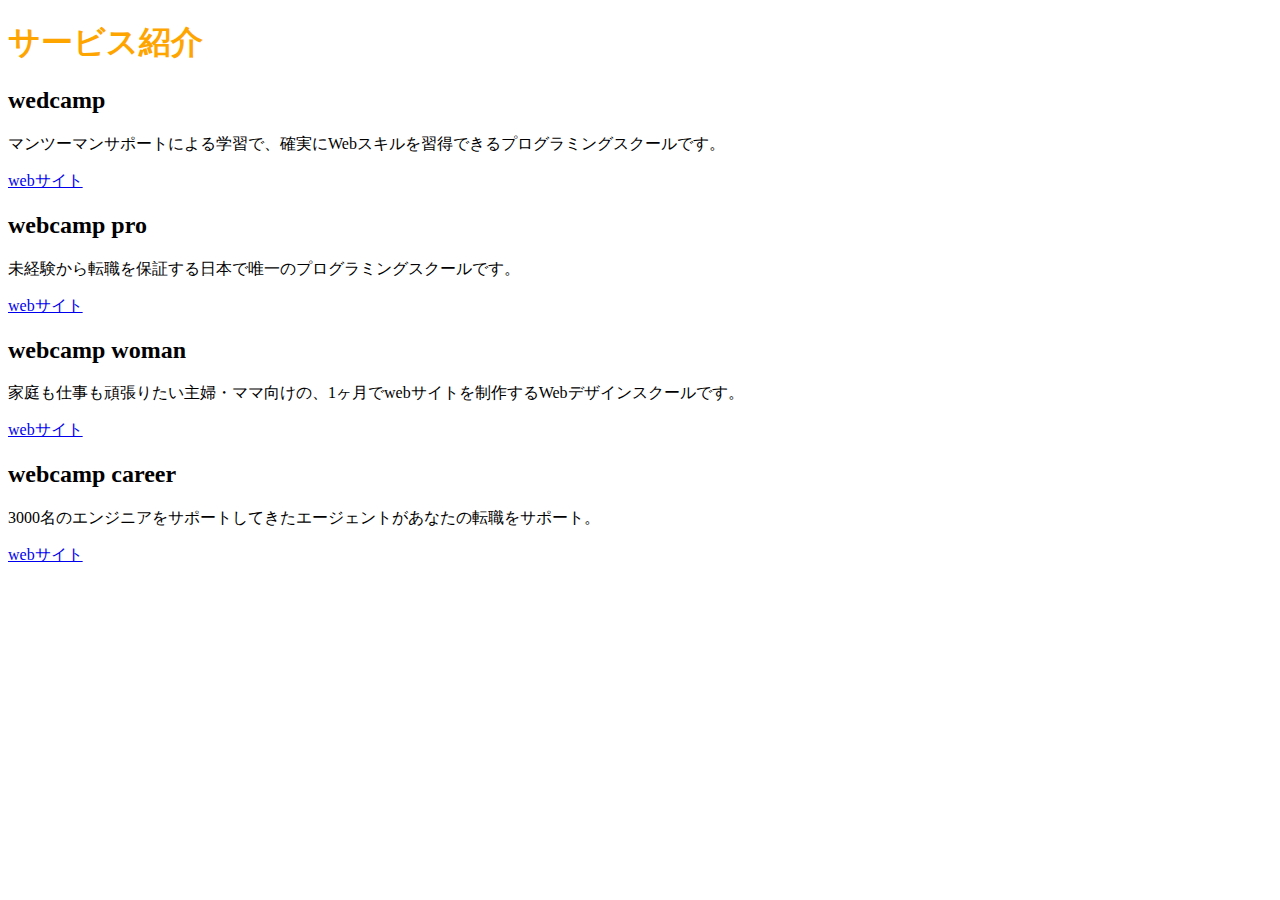
<file: 2章演習問題/sample.html>
<!DOCTYPE HTML>
<html>
<head>
	<meta charset="utf-8">
	<title>初めてのHTML</title>
	<link rel="stylesheet" href="style.css">
</head>
<body>
	<h1>サービス紹介</h1>

	<h2>wedcamp</h2>
	<p>マンツーマンサポートによる学習で、確実にWebスキルを習得できるプログラミングスクールです。</p>
	<a href="https://web-camp.io">webサイト</a>

	<h2>webcamp pro</h2>
	<p>未経験から転職を保証する日本で唯一のプログラミングスクールです。</p>
	<a href="https://web-camp.io/pro">webサイト</a>

	<h2>webcamp woman</h2>
	<p>家庭も仕事も頑張りたい主婦・ママ向けの、1ヶ月でwebサイトを制作するWebデザインスクールです。</p>
	<a href="https://web-camp.io/woman">webサイト</a>

	<h2>webcamp career</h2>
	<p>3000名のエンジニアをサポートしてきたエージェントがあなたの転職をサポート。</p>
	<a href="https://web-camp.io/career">webサイト</a>
</body>
</html>
</file>
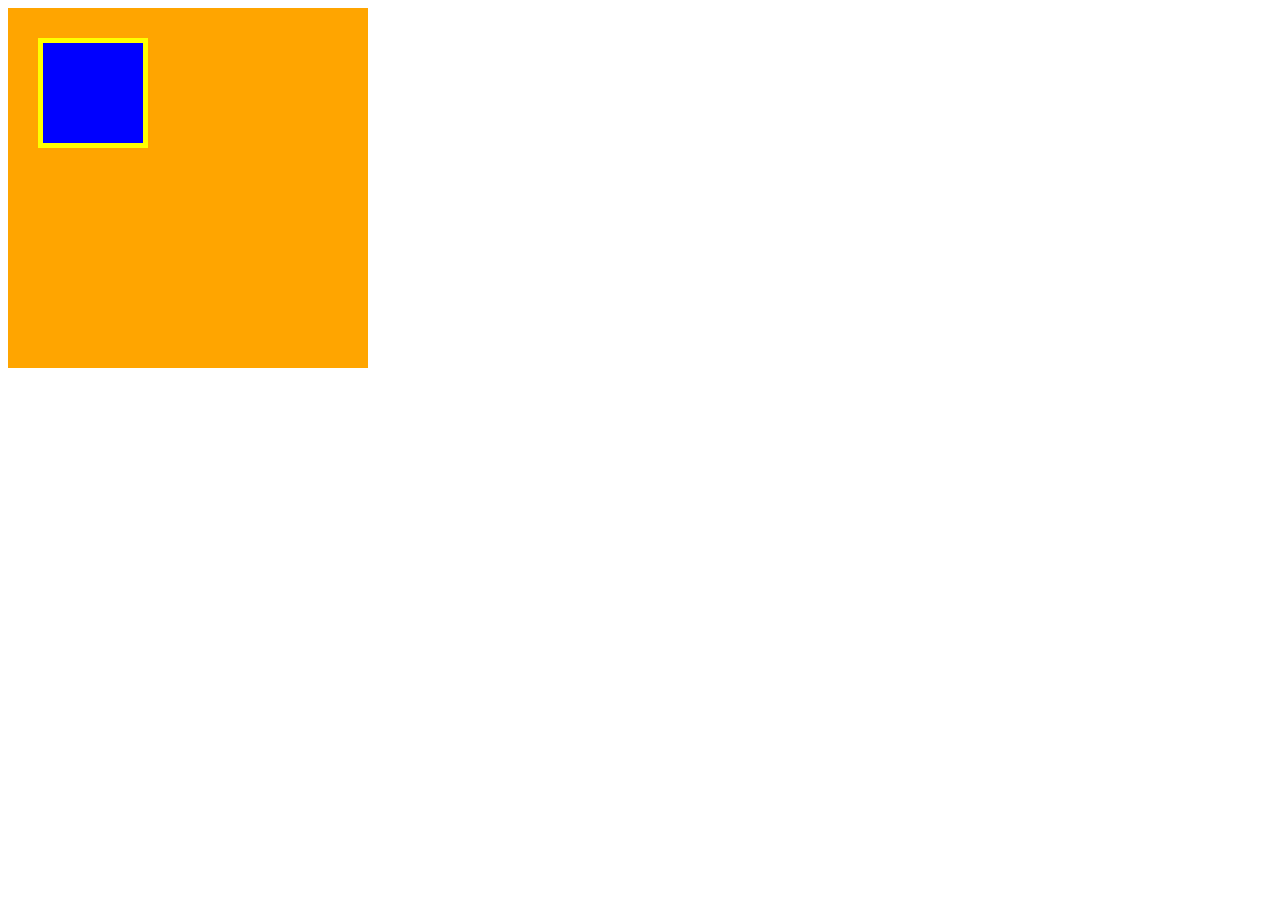
<file: 3章演習問題/box.html>
<!DOCTYPE html>
<html>
<head>
	<meta charset="utf-8">
	<link rel="stylesheet" href="box.css">
	<title>BOX</title>
</head>
<body>
	<div class="box1">
		<div class="box2"></div>
	</div>
</body>
</html>
</file>
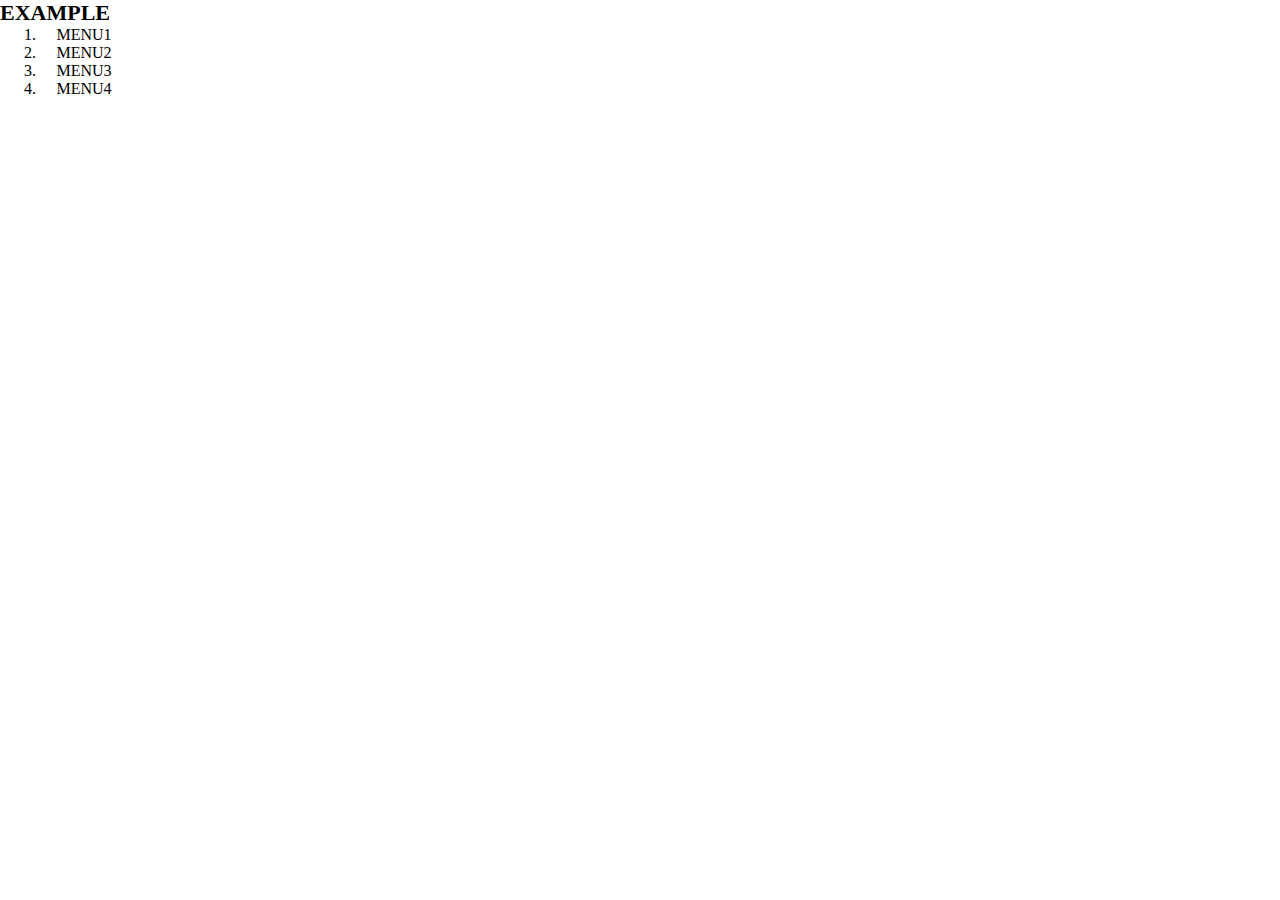
<file: 5章確認問題/5章確認問題.html>
<!DOCTYPE html>
<html>
<head>
	<meta charset="utf-8">
	<link rel="stylesheet" href="5章確認問題.css">
	<title>5章WEBページ</title>
</head>
<body>
	<header>
		<h1 class="headline">EXAMPLE</h1>
		<nav class="nav">
			<ol class="list">
				<li class="list-item">MENU1</li>
				<li class="list-item">MENU2</li>
				<li class="list-item">MENU3</li>
				<li class="list-item">MENU4</li>
			</ol>
		</nav>
	</header>
</body>
</html>
</file>
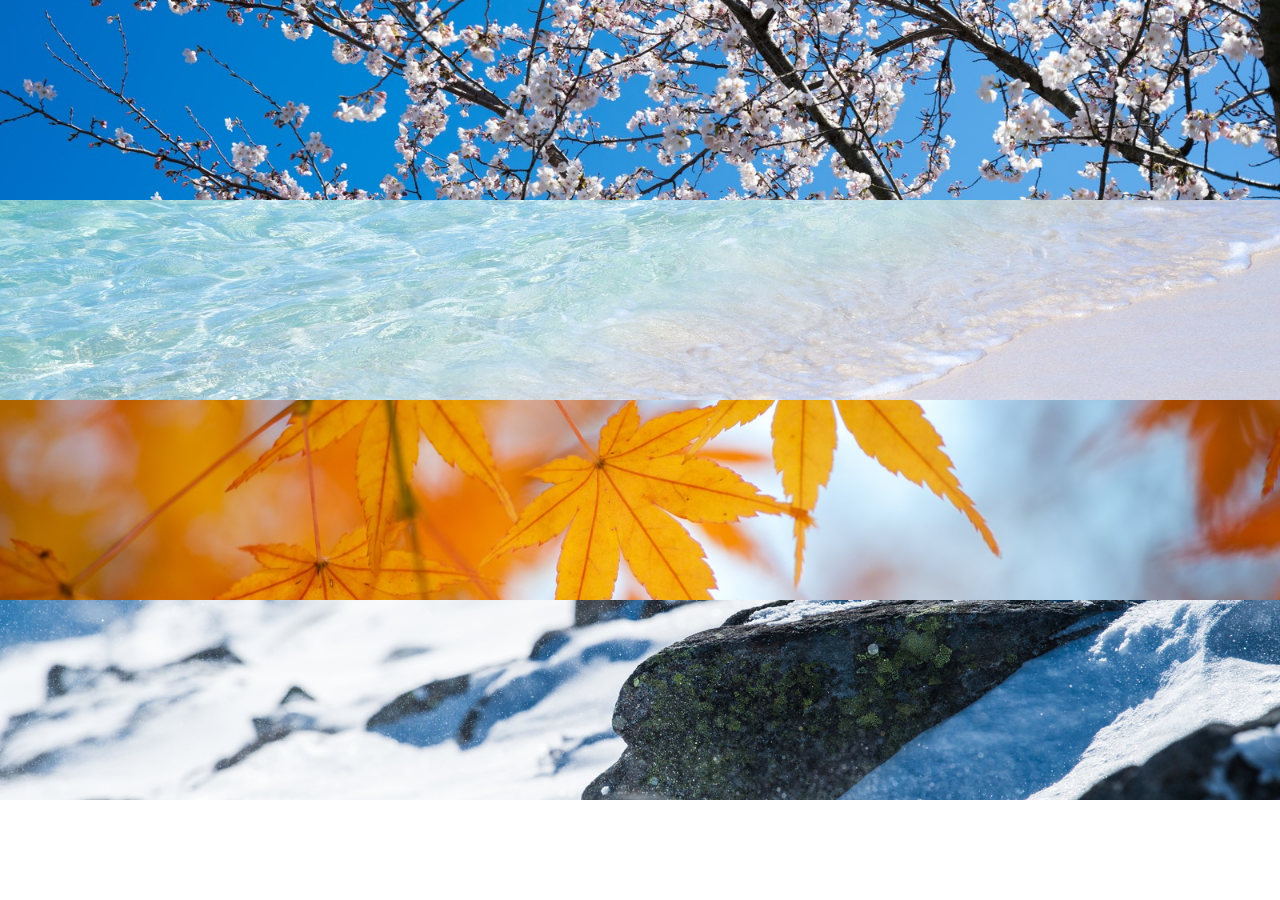
<file: 6章演習問題/6.html>
<!DOCTYPE html>
<html>
<head>
	<meta charset="utf-8">
	<link rel="stylesheet" href="6.css">
	<title>6章演習</title>
</head>
<body>
	<div class="main-visual1"></div>
	<div class="main-visual2"></div>
	<div class="main-visual3"></div>
	<div class="main-visual4"></div>
</body>
</html>
</file>
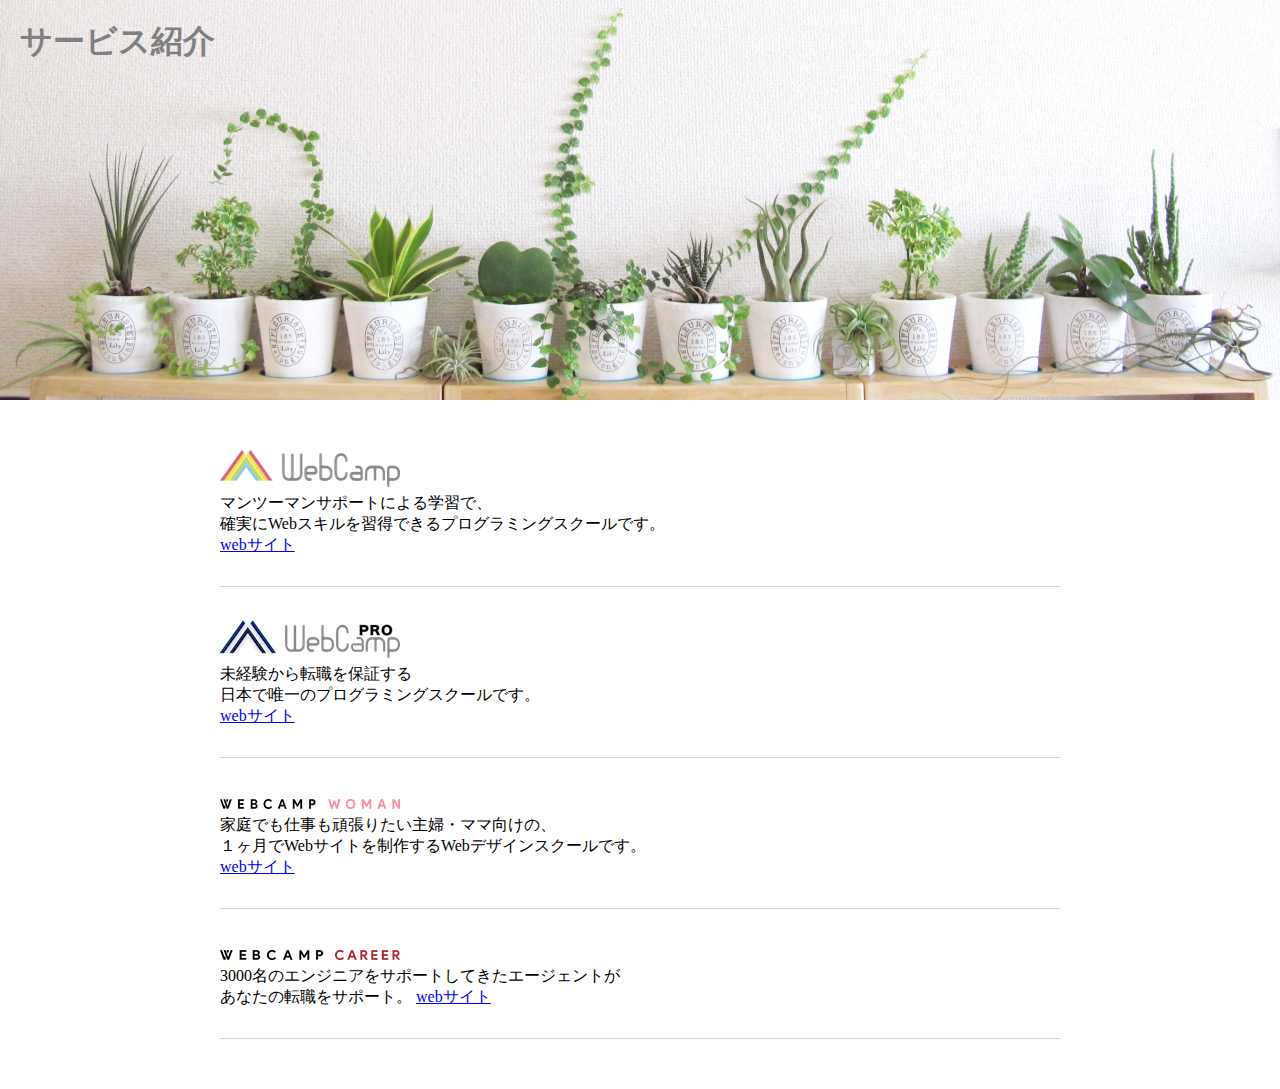
<file: 7章演習問題/7.html>
<!DOCTYPE html>
<html>
<head>
	<meta charset="utf-8">
	<link rel="stylesheet" href="7.css">
	<title>7章演習</title>
</head>
<body>
	<section class="main-visual">
		<h1 class="headline">サービス紹介</h1>
	</section>

	<main>
		<section class="blog-item1">
			<h2><img src="img/wc-logo.png"></h2>
			<p>マンツーマンサポートによる学習で、<br>
					確実にWebスキルを習得できるプログラミングスクールです。</p>
			<a href="https://web-camp.io">webサイト</a>
		</section>

		<section class="blog-item2">
			<h2><img src="img/wcp-logo.png"></h2>
			<p>未経験から転職を保証する<br>
				日本で唯一のプログラミングスクールです。</p>
			<a href="http://web-camp.io/pro/">webサイト</a>
		</section>

		<section class="blog-item3">
			<h2><img src="img/wcw-logo.png"></h2>
			<p>家庭でも仕事も頑張りたい主婦・ママ向けの、<br>
				１ヶ月でWebサイトを制作するWebデザインスクールです。</p>
			<a href="http://web-camp.io/woman/">webサイト</a>
		</section>

		<section class="blog-item4">
			<h2><img src="img/wcc-logo.png"></h2>
			<p>3000名のエンジニアをサポートしてきたエージェントが<br>
				あなたの転職をサポート。
			<a href="http://web-camp.io/career/">webサイト</a>
		</section>
	</main>
</body>
</html>
</file>
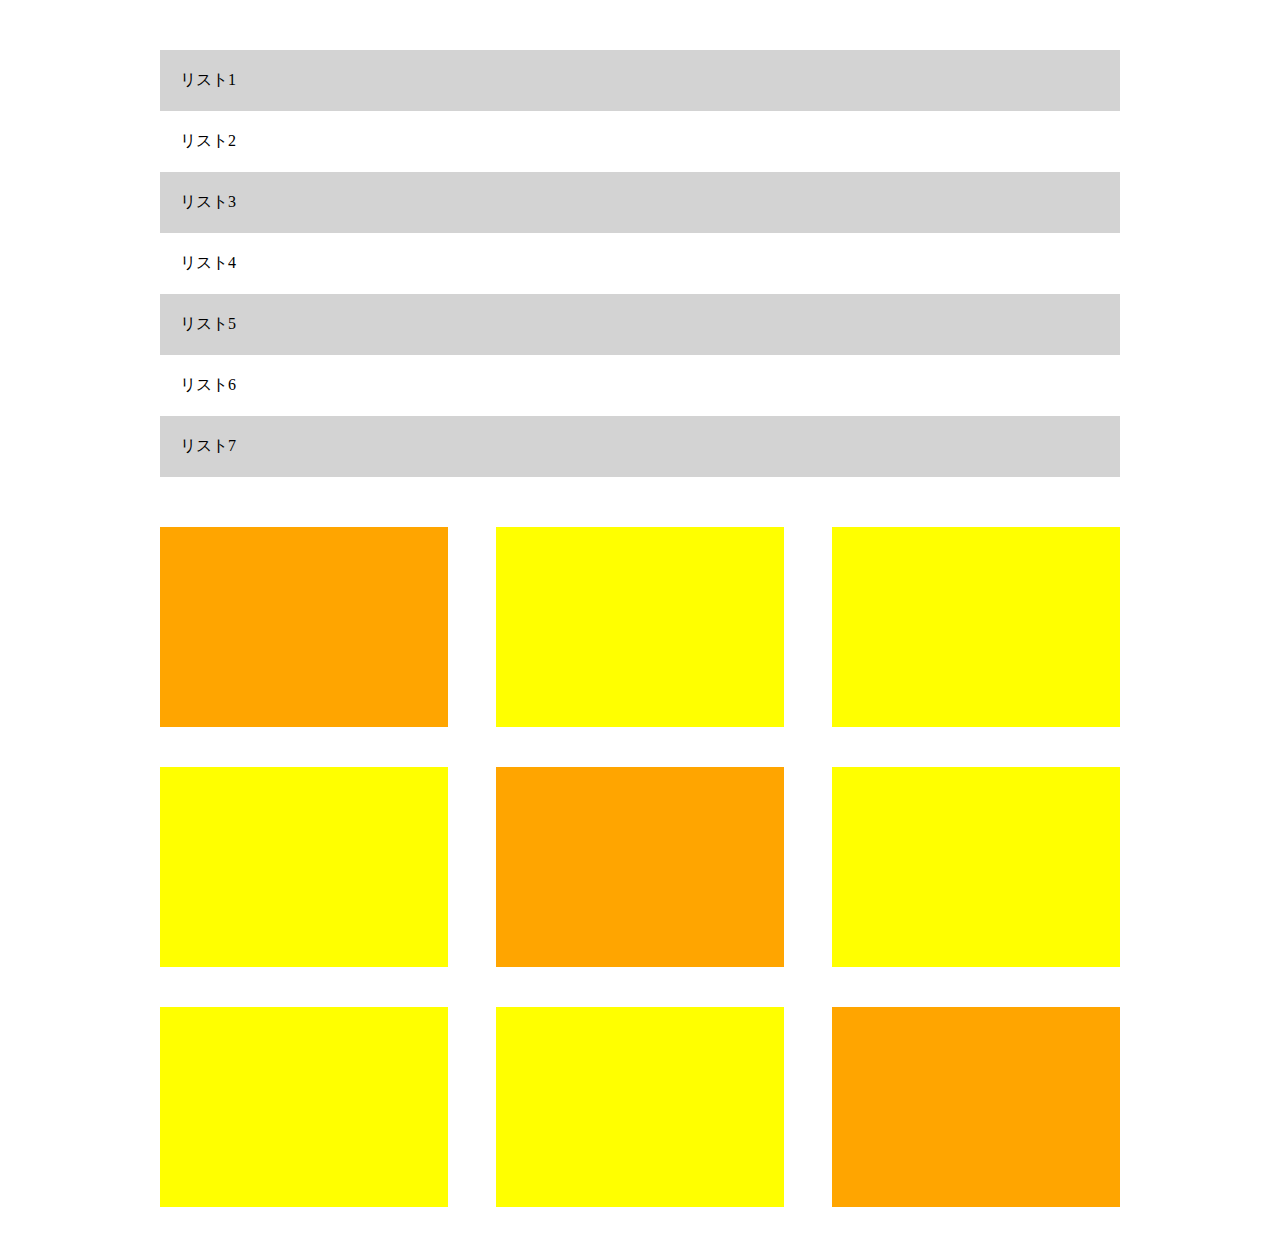
<file: 8章演習問題/8.html>
<!DOCTYPE html>
<html>
<head>
	<meta charset="utf-8">
	<link rel="stylesheet" href="8.css">
	<title>8章演習</title>
</head>
<body>
	<div class="sidebar">
		<div class="sidebar-top">
			<div class="sidebar-contents1">
				<p class="sidebar-text">リスト1</p>
				<p class="sidebar-text">リスト2</p>
				<p class="sidebar-text">リスト3</p>
				<p class="sidebar-text">リスト4</p>
				<p class="sidebar-text">リスト5</p>
				<p class="sidebar-text">リスト6</p>
				<p class="sidebar-text">リスト7</p>
			</div>
		</div>
		<div class="sidebar-bottom">
			<div class="sidebar-contents2">
				<div class="sidebar-text2"></div>
				<div class="sidebar-text2"></div>
				<div class="sidebar-text2"></div>
				<div class="sidebar-text2"></div>
				<div class="sidebar-text2"></div>
				<div class="sidebar-text2"></div>
				<div class="sidebar-text2"></div>
				<div class="sidebar-text2"></div>
				<div class="sidebar-text2"></div>
			</div>
		</div>
	</div>
</body>
</html>
</file>
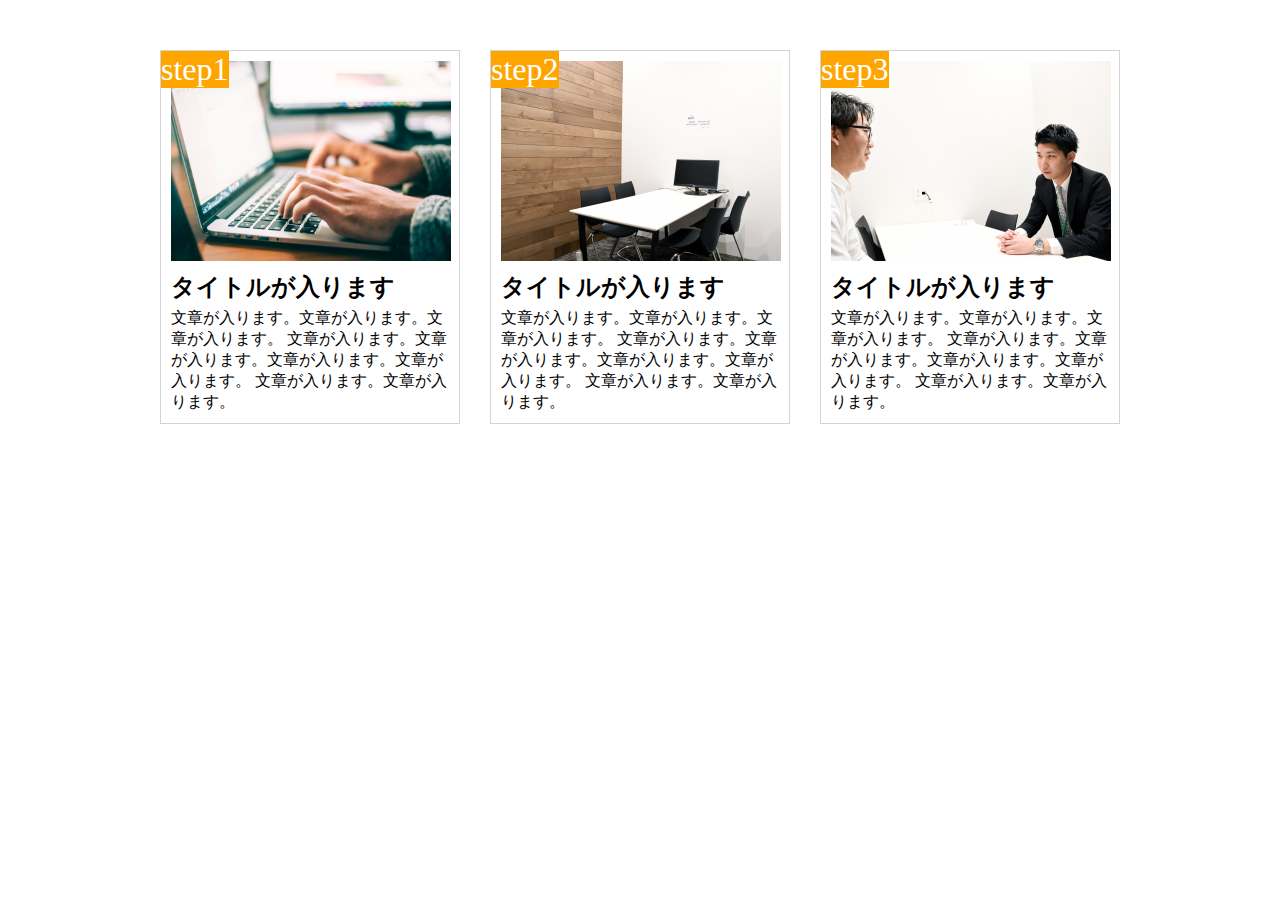
<file: 9章演習問題/9.html>
<!DOCTYPE html>
<html>
<head>
	<meta charset="utf-8">
	<meta name="viewport" content="width=device-width,initial-scale=1.0">
	<link rel="stylesheet" href="9.css">
	<title>9章演習</title>
</head>

<body>
	<div class="box">
		<section class="item">
			<h1 class="step">step1</h1>
			<div class="image"></div>
			<h2 class="text">タイトルが入ります</h2>
			<p class="text-date">文章が入ります。文章が入ります。文章が入ります。
				文章が入ります。文章が入ります。文章が入ります。文章が入ります。
			文章が入ります。文章が入ります。</p>
		</section>
		<section class="item">
			<h1 class="step">step2</h1>
			<div class="image2"></div>
			<h2 class="text">タイトルが入ります</h2>
			<p class="text-date">文章が入ります。文章が入ります。文章が入ります。
				文章が入ります。文章が入ります。文章が入ります。文章が入ります。
			文章が入ります。文章が入ります。</p>
		</section>
		<section class="item">
			<h1 class="step">step3</h1>
			<div class="image3"></div>
			<h2 class="text">タイトルが入ります</h2>
			<p class="text-date">文章が入ります。文章が入ります。文章が入ります。
				文章が入ります。文章が入ります。文章が入ります。文章が入ります。
			文章が入ります。文章が入ります。</p>
		</section>
	</div>
</body>
</html>
</file>
<file: 2章演習問題/style.css>
@charset "utf-8";

h1 {
	color: #ffa500;
}
/* #ffa500はオレンジ色のこと*/
</file>
<file: 3章演習問題/box.css>
.box1 {
	width: 300px;
	height: 300px;
	background-color: #ffa500;
	padding: 30px;
}

.box2 {
	width: 100px;
	height: 100px;
	background-color: blue;
	border: 5px solid yellow;
}
</file>
<file: 5章確認問題/5章確認問題.css>
* {
	margin: 0;
	padding: 0;
	box-sizing: border-box;
}
header {
	width: 10%;
}
.headline {
	font-size: 22px;
}
nav {
	text-align: center;
}
.list {
	padding-left: 40px;
}
</file>
<file: 6章演習問題/6.css>
* {
	margin: 0;
	padding: 0;
	box-sizing: border-box;
}

.main-visual1 {
	width: 100%;
	height: 200px;
	background-image: url(img/box1.jpg);
	background-size: cover;
	background-position: center
}
.main-visual2 {
	width: 100%;
	height: 200px;
	background-image: url(img/box2.jpg);
	background-size: cover;
	background-position: center
}
.main-visual3 {
	width: 100%;
	height: 200px;
	background-image: url(img/box3.jpg);
	background-size: cover;
	background-position: center
}
.main-visual4 {
	width: 100%;
	height: 200px;
	background-image: url(img/box4.jpg);
	background-size: cover;
	background-position: center
}
</file>
<file: 7章演習問題/7.css>
* {
	margin: 0;
	padding: 0;
	box-sizing: border-box;
}

.main-visual {
	width: 100%;
	height: 400px;
	background-image: url(img/mv.jpg);
	background-size: cover;
	background-position: bottom;
	color: gray;
}

.headline {
	padding: 20px
}

main {
	width: 840px;
	margin: 50px auto;
}

.blog-item1 {
	margin-bottom: 30px;
	padding-bottom: 30px;
	border-bottom: 1px solid lightgray;
}

.blog-item2 {
	margin-bottom: 30px;
	padding-bottom: 30px;
	border-bottom: 1px solid lightgray;
}

.blog-item3 {
	margin-bottom: 30px;
	padding-bottom: 30px;
	border-bottom: 1px solid lightgray;
}

.blog-item4 {
	margin-bottom: 30px;
	padding-bottom: 30px;
	border-bottom: 1px solid lightgray;
}
</file>
<file: 8章演習問題/8.css>
* {
	margin: 0;
	padding: 0;
	box-sizing: border-box;
}
.clearfix::after {
	content: "";
	display: block;
	clear: both;
}

.sidebar {
	width: 960px;
	margin: 50px auto;
}
.sidebar-text {
	padding: 20px 0 20px 20px;
	list-style: none;
}
.sidebar-text:nth-child(odd) {
	background-color: lightgray;
}

.sidebar-contents2 {
	margin: 50px 0;
}
.sidebar-text2 {
	width: 30%;
	height: 200px;
	background-color: yellow;
	margin-bottom: 40px;
	float: left;
	margin-right: 5%;
}
.sidebar-text2:nth-child(3),
.sidebar-text2:nth-child(6),
.sidebar-text2:nth-child(9) {
	margin-right: 0px;
}
.sidebar-text2:nth-child(1),
.sidebar-text2:nth-child(5),
.sidebar-text2:nth-child(9) {
	background-color: orange;
}
</file>
<file: 9章演習問題/9.css>
* {
	margin: 0;
	padding: 0;
	box-sizing: border-box;
}
.crearfix::after {
	content: "";
	display: block;
	clear: both;
}

.box {
	width: 960px;
	margin: 50px auto;
}
.item {
	border: 1px solid lightgray;
	padding: 10px;
	width: 300px;
	margin-right: 30px;
	float: left;
	position: relative;
}
.step {
	color: white;
	font-weight: normal;
	background-color: orange;
	text-align: center;
	position: absolute;
	top: 0;
	left: 0;
}
.image {
	width: 280px;
	height: 200px;
	background-image: url(img/flow01.png);
	background-size: cover;
	background-position: bottom;
}
.image2 {
	width: 280px;
	height: 200px;
	background-image: url(img/flow02.png);
	background-size: cover;
	background-position: bottom;
}
.image3 {
	width: 280px;
	height: 200px;
	background-image: url(img/flow03.png);
	background-size: cover;
	background-position: bottom;
}
.text {
	margin-top: 10px;
	margin-bottom: 5px;
}
.text-deta {
	float: left;
}
.item:nth-child(3) {
	margin-right: 0;
}


@media screen and (max-width: 768px) {
	.box {
		width: 100%;
	}
	.item {
		float: none;
    	margin-left: 30px;
    	width: 90%;
	}
	.image {
		width: 100%;
    	height: 150px;
    	background-size: cover;
    	background-position: bottom;
	}
	.image2 {
		width: 100%;
    	height: 150px;
    	background-size: cover;
    	background-position: bottom;
	}
	.image3 {
		width: 100%;
    	height: 150px;
    	background-size: cover;
    	background-position: center;
	}
	.item:nth-child(1),
	.item:nth-child(2) {
		margin-bottom: 20px;
	}
}
</file>
